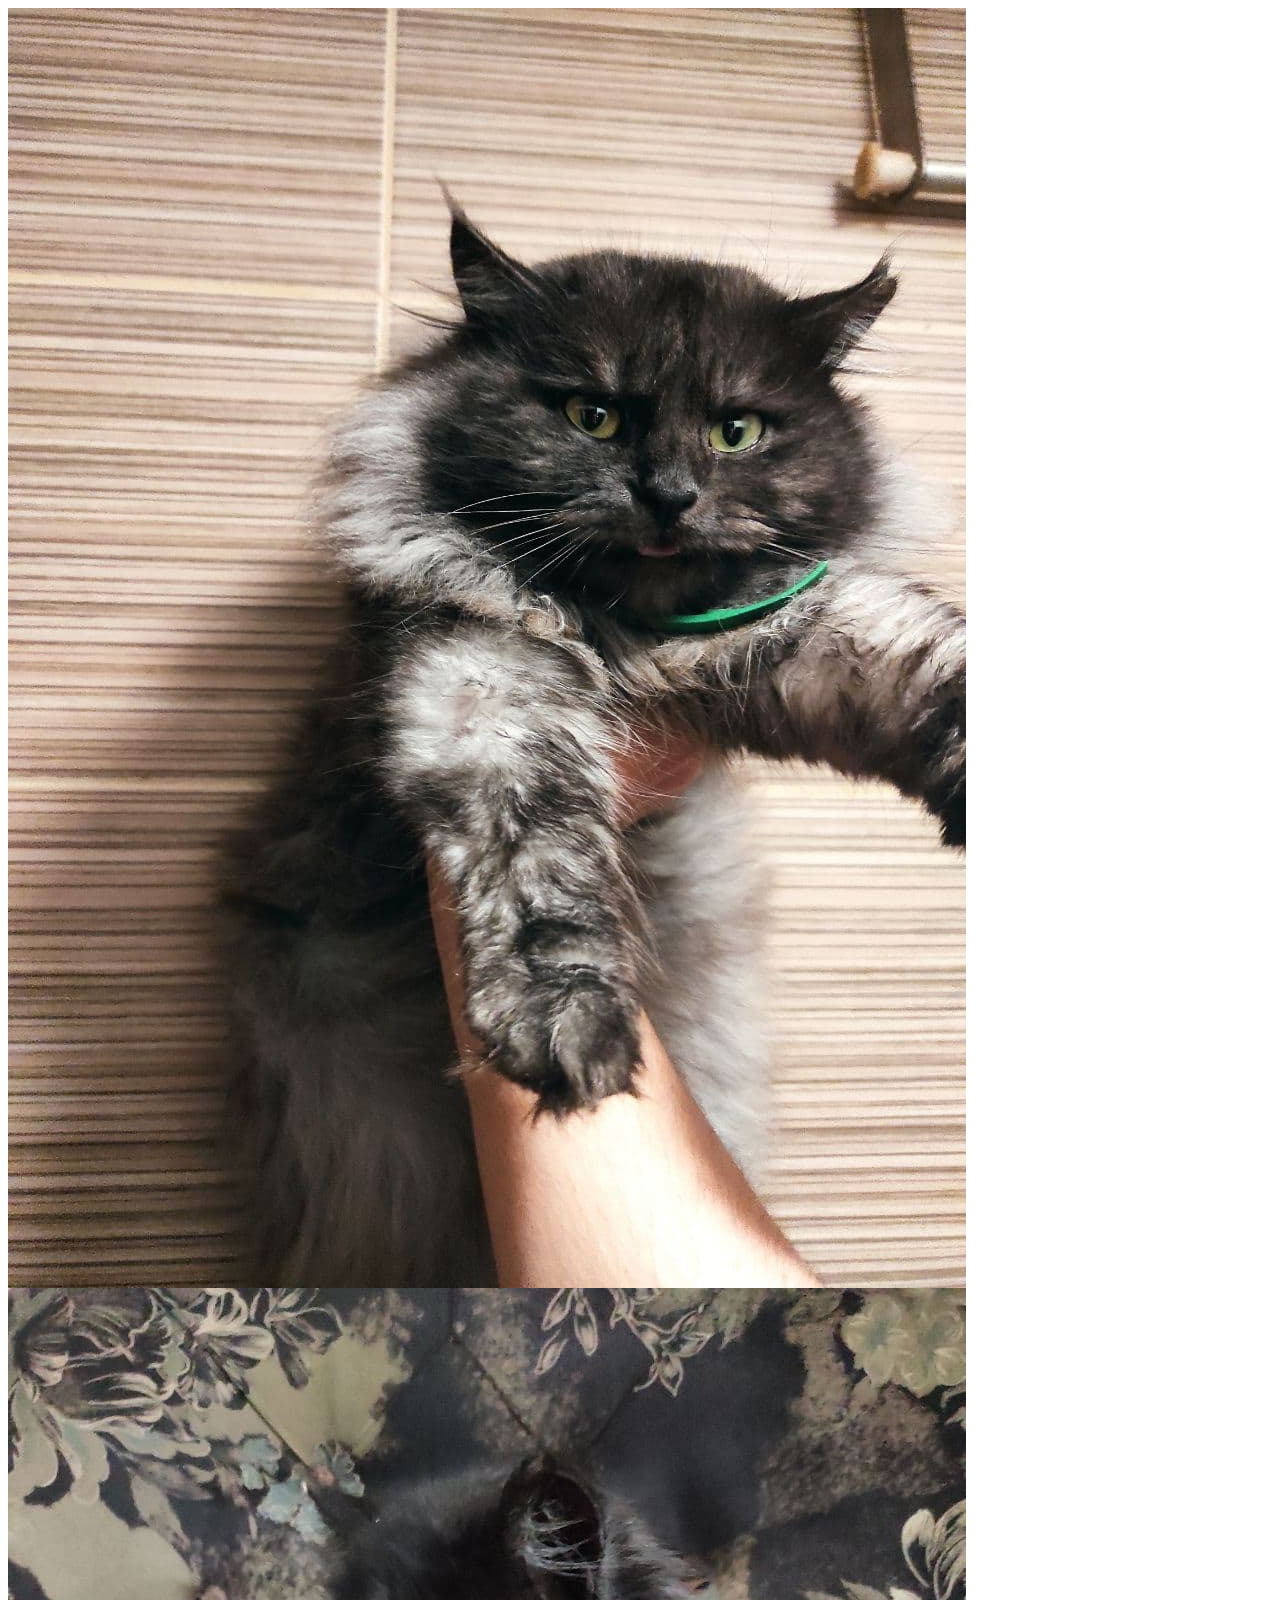
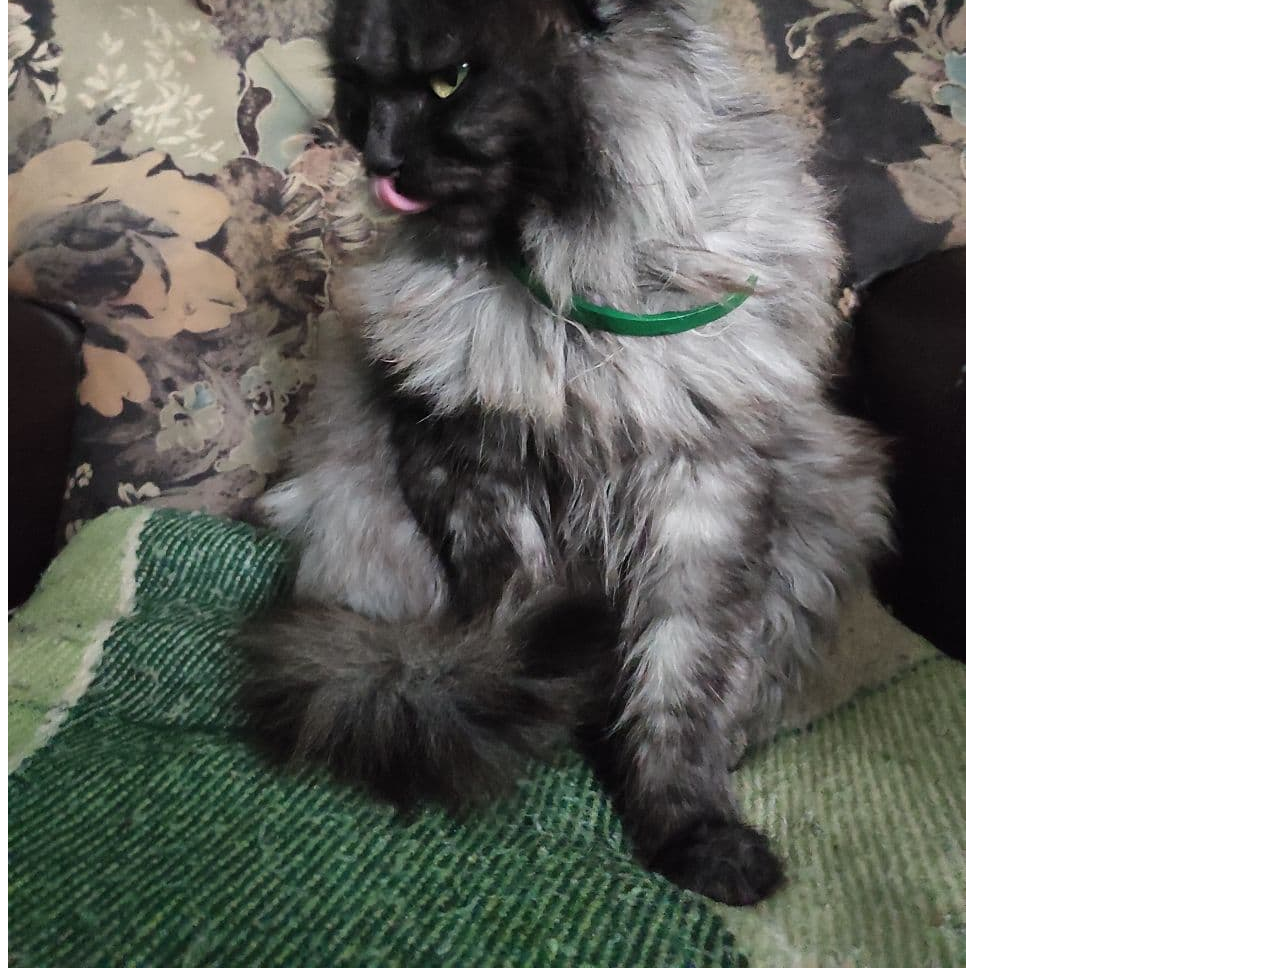
<file: m1/task1.1/index.html>
<html>
    <head>
        <link rel="stylesheet" href="styles/styles.css">
        <title>
            Cat
        </title>
    </head>
    <body>
        <img src="images/1.jpeg">
        <img src="images/2.jpeg">
    </body>
</html>
</file>
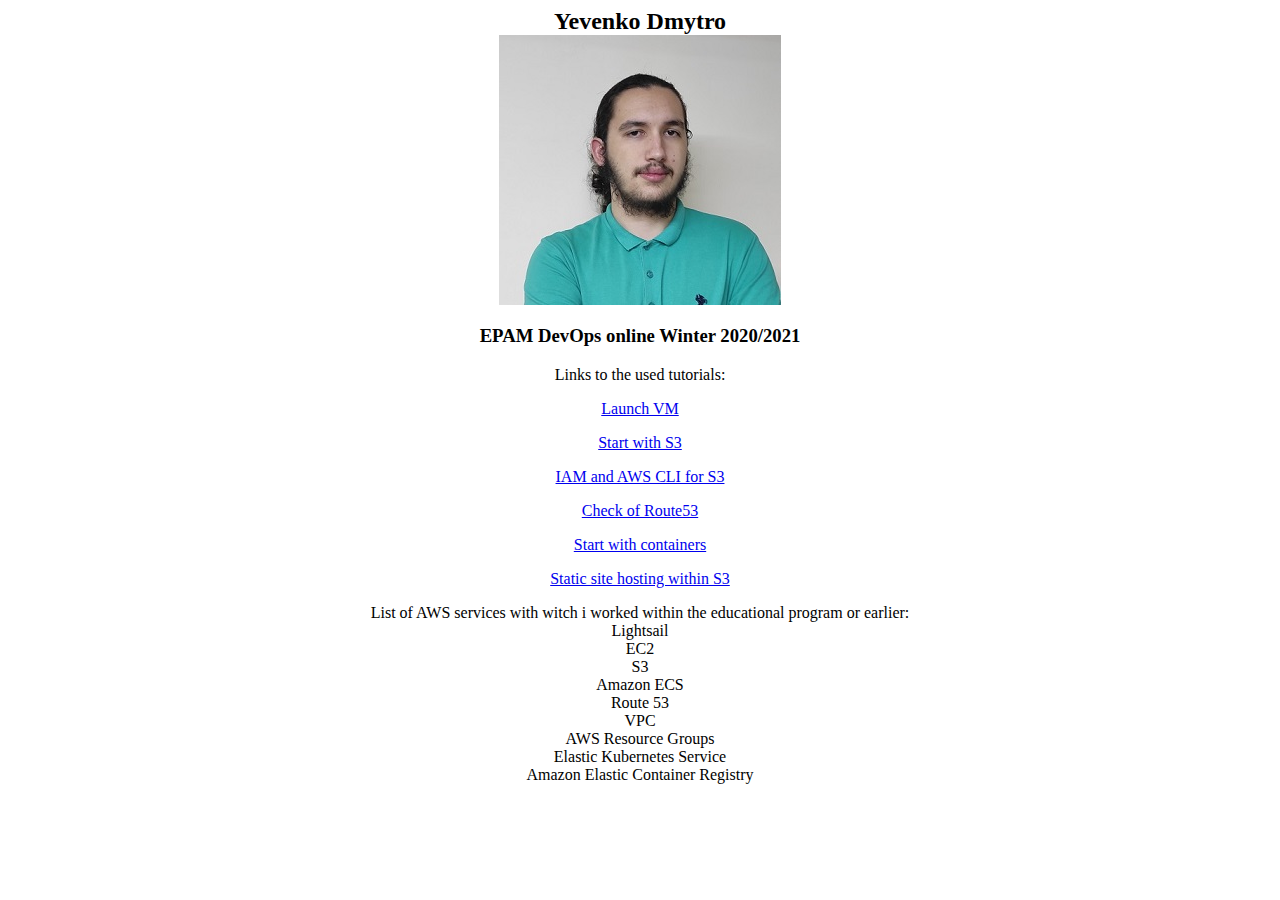
<file: m2/task2.2/index.html>
<html>
<head>
	<title>
	Yevenko Dmytro
	</title>
</head>
<body>
<h2 align ="center"> Yevenko Dmytro <br>
<img src ="img.jpg"></h2>
<h3 align ="center">EPAM DevOps online Winter 2020/2021</h3>
<p align ="center">Links to the used tutorials:</p>
  <p align ="center"><a href="https://aws.amazon.com/ru/getting-started/hands-on/launch-a-virtual-machine/">Launch VM</a></p>
  <p align ="center"><a href="https://aws.amazon.com/ru/getting-started/hands-on/backup-files-to-amazon-s3/">Start with S3</a></p>
  <p align ="center"><a href="https://aws.amazon.com/ru/getting-started/hands-on/backup-to-s3-cli/?nc1=h_ls">IAM and AWS CLI for S3</a></p>
  <p align ="center"><a href="https://aws.amazon.com/ru/getting-started/hands-on/get-a-domain/?nc1=h_ls">Check of Route53</a></p>
  <p align ="center"><a href="https://aws.amazon.com/ru/getting-started/hands-on/deploy-docker-containers/?nc1=h_ls">Start with containers</a></p>
  <p align ="center"><a href="https://docs.aws.amazon.com/AmazonS3/latest/dev/HostingWebsiteOnS3Setup.html">Static site hosting within S3</a></p> 
<p align ="center">List of AWS services with witch i worked within the educational program or earlier:<br>
Lightsail<br>
EC2<br>
S3<br>
Amazon ECS<br>
Route 53<br>
VPC<br>
AWS Resource Groups<br>
Elastic Kubernetes Service<br>
Amazon Elastic Container Registry<br>
</body>
</html>
</file>
<file: m1/task1.1/styles/styles.css>
.img {
  border: 1px solid #ddd;
  border-radius: 4px;
  padding: 5px;
 }
</file>
